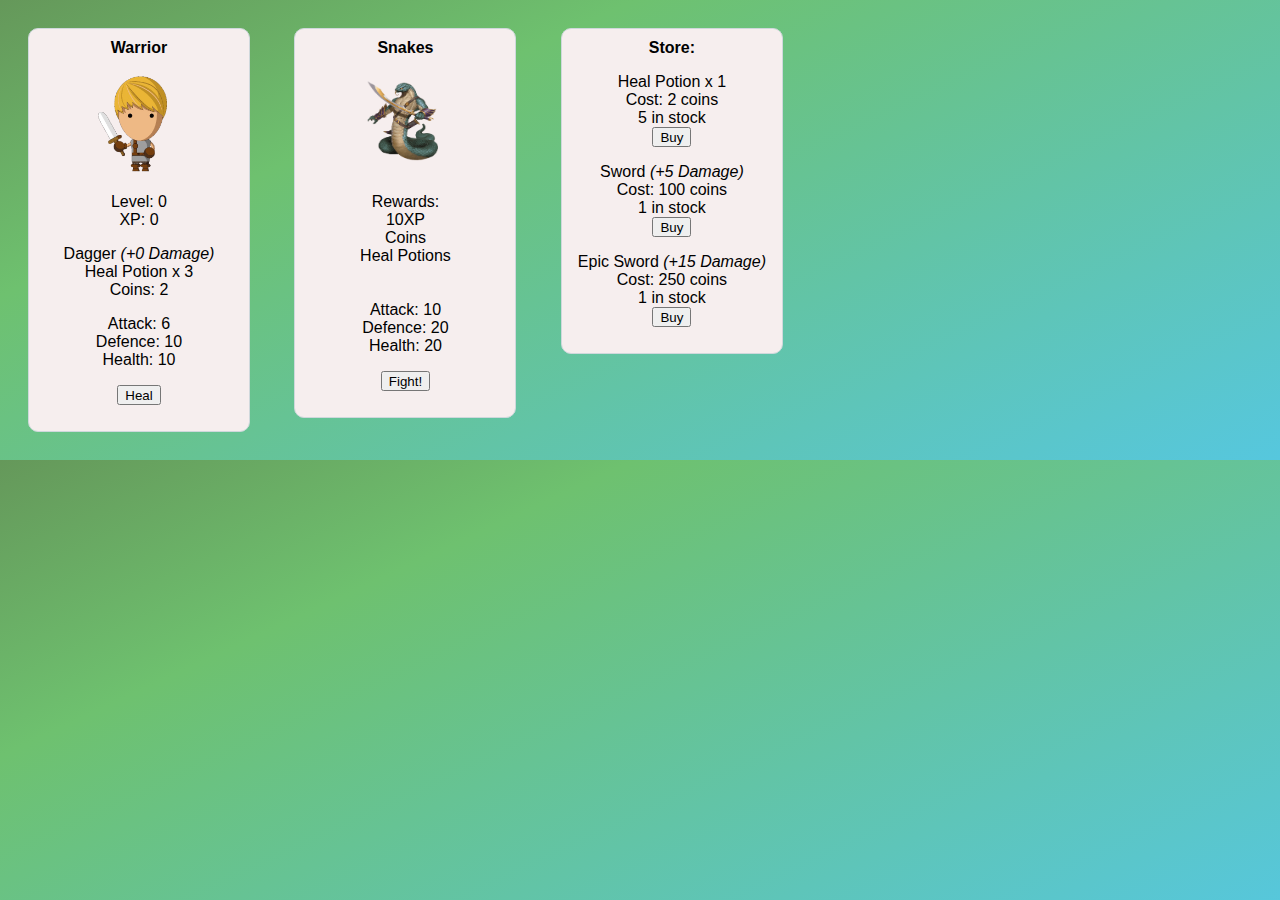
<file: index.html>
<!DOCTYPE html>
<html>
    <head>
        <link rel="stylesheet" href="style.css">
    </head>
    <script type="text/javascript" src="index.js"></script>
     <body>
   
        <div class="box">
            <b>Warrior</b>
            <p><img src="images/warrior-picture.png" width="100px" height="100px">
            <p>Level: <span id="levelText">0</span><br>
                XP: <span id="xpText">0</span> 
                <p>
                <span id="weaponText">Dagger</span> <i>(+</span><span id="weaponDamageText">0</span> Damage)</i><br>
                Heal Potion x <span id="healPotionText">3</span><br>
                Coins: <span id="coinText">2</span>
                <p>
                    Attack: <span id="attackText">6</span><br>
                    Defence: <span id="defenceText">10</span><br>
                    Health: <span id="healthText">10</span> <br>
                
                <p>
                <button onclick="heroHeal()">Heal</button>
               
            </div>
         
            <div class="box">
               <b>Snakes</b>
                <p><img src="images/stone-viper-picture.png" width="100px" height="100px">
      
                <p>
                    Rewards:<br> 
                    10XP<br> 
                    Coins<br>
                    Heal Potions<br>
                    <br>
                    <br>
                    Attack: 10<br>
                    Defence: 20<br>
                    Health: <span id="viperHealthText">20</span> <br>
                <p>
                <button onclick="heroDamage(); viperDamage()">Fight!</button>
   
            </div>

            <div class="box">
                <b>Store:</b>
                <p>
                Heal Potion x 1 <br>
                Cost: 2 coins<br>
                <span id="healPotionStockText">5</span> in stock<br>
                <button onclick="buyPotion()">Buy</span></button>
                <p>
                Sword <i>(+5 Damage)</i><br>
                Cost: 100 coins<br>
                <span id="swordStockText">1</span> in stock<br>
                <button onclick="buySword()">Buy</button>
                <p>
                Epic Sword <i>(+15 Damage)</i><br>
                Cost: 250 coins<br>
                <span id="epicSwordStockText">1</span> in stock<br>
                <button onclick="buyEpicSword()">Buy</button>

            </div>
            
            
            
    </body>
   
</html>
</file>
<file: style.css>
body {
    background: linear-gradient(155deg, rgba(101,152,90,1) 0%, rgba(110,193,111,1) 28%, rgba(86,199,222,1) 100%);
}

button {
    height: 20px;
}

.box {
    border-radius: 10px;
    border: 1px solid #cfd8dc;
    display: inline-table;
    width: 200px;
    padding: 10px;
    margin: 20px;
    text-align: center;
    background-color: rgb(246, 238, 238);
}

.infobox {
    border-radius: 10px;
    border: 1px solid #cfd8dc;
    width: 91%;
    padding: 10px;
    margin: 20px;
    text-align: left;
    background-color: rgb(246, 238, 238);
}

nav {
    display: flex; 
    margin: 5px; 
    padding-left: 20px;

  }

  h3 {
    font-size: 20px;
    color: black;

  }

  body {
    font-family: Helvetica, sans-serif;
  }
</file>
